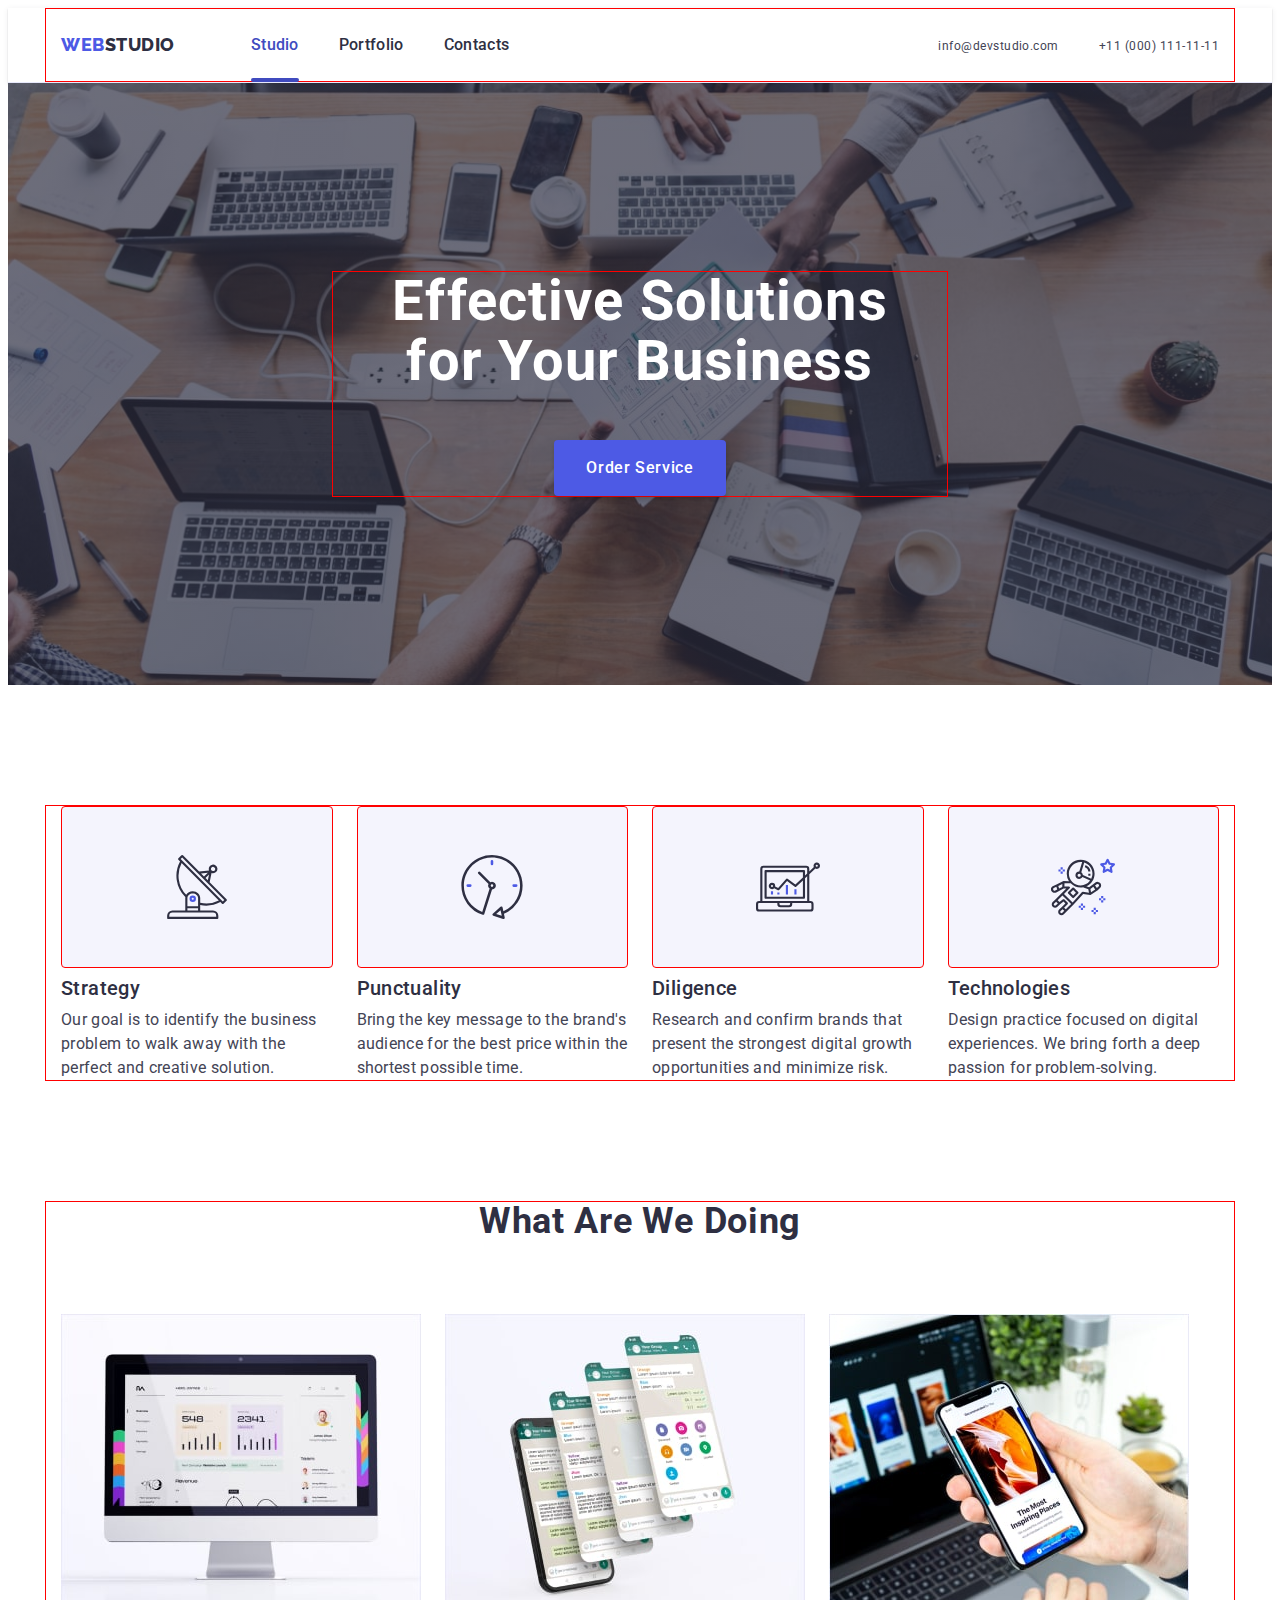
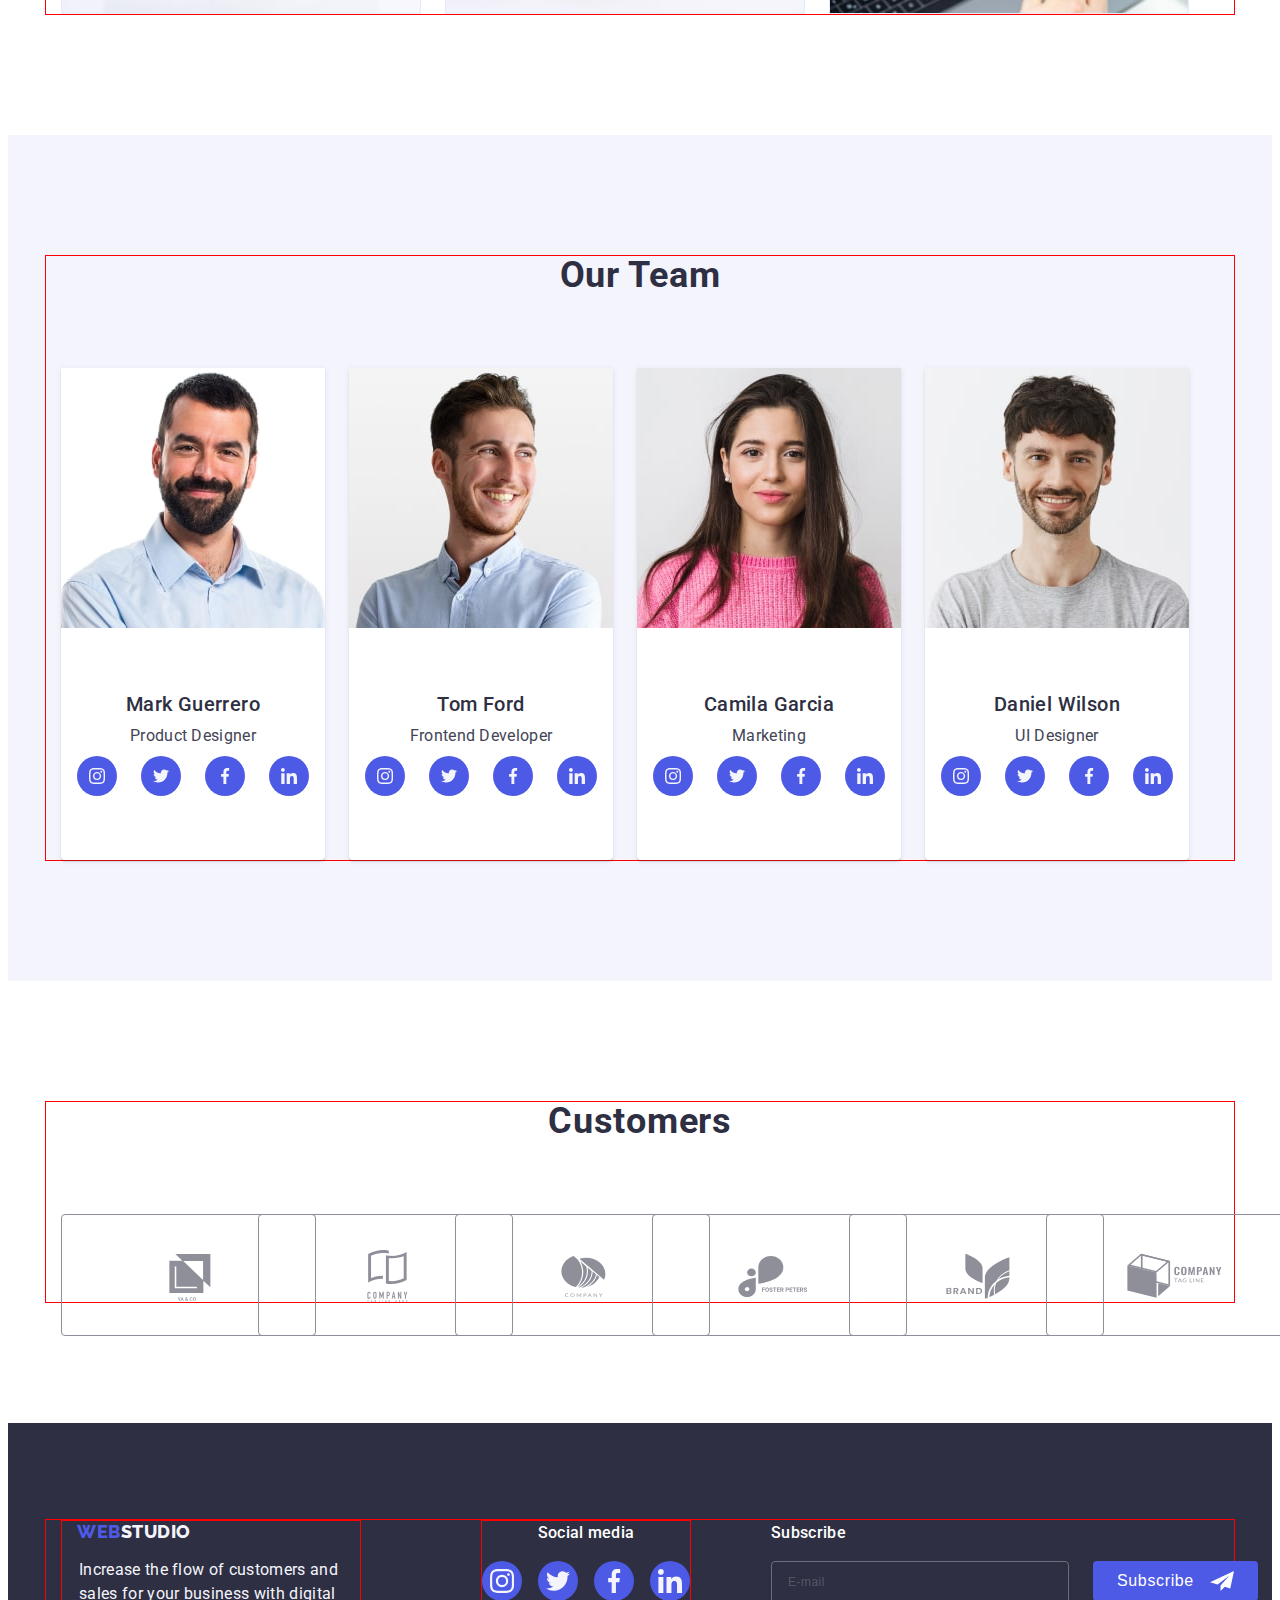
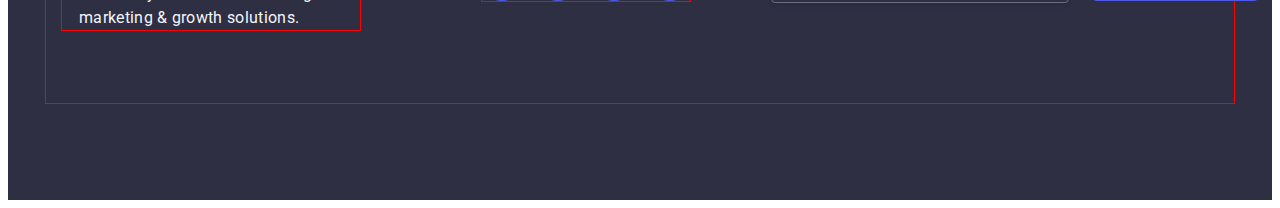
<file: index.html>
<!DOCTYPE html>
<html lang="en">
  <head>
    <meta charset="UTF-8" />
    <meta name="viewport" content="width=device-width, initial-scale=1.0" />
    <title>Web Studio</title>
    <link rel="preconnect" href="https://fonts.googleapis.com" />
    <link rel="preconnect" href="https://fonts.gstatic.com" crossorigin />
    <link
      href="https://fonts.googleapis.com/css2?family=Raleway:wght@800&family=Roboto:wght@400;500;700;900&display=swap"
      rel="stylesheet"
    />
    <link
      rel="stylesheet"
      href="https://cdnjs.cloudflare.com/ajax/libs/modern-normalize/2.0.0/modern-normalize.min.css"
      integrity="sha512-4xo8blKMVCiXpTaLzQSLSw3KFOVPWhm/TRtuPVc4WG6kUgjH6J03IBuG7JZPkcWMxJ5huwaBpOpnwYElP/m6wg=="
      crossorigin="anonymous"
      referrerpolicy="no-referrer"
    />
    <link rel="stylesheet" href="./css/styles.css" />
    <link rel="stylesheet" href="./css/media.css" />
  </head>
  <body>
    <header class="header">
      <div class="container header-container">
        <nav class="header-navigation">
          <a href="./index.html" class="header-logo link"
            >Web<span class="header-logo-accent">Studio</span></a
          >
          <ul class="header-list list">
            <li class="header-item">
              <a class="header-list-link link current" href="./index.html"
                >Studio</a
              >
            </li>
            <li class="header-item">
              <a class="header-list-link link" href="./portfolio.html"
                >Portfolio</a
              >
            </li>
            <li class="header-item">
              <a class="header-list-link link" href="">Contacts</a>
            </li>
          </ul>
        </nav>
        <button class="menu-open-btn" data-menu-open>
          <svg class="menu-open-icon" width="32" height="22">
            <use href="./images/icons.svg#icon-burger"></use>
          </svg>
        </button>
        <address class="adress">
          <ul class="header-address list">
            <li class="header-addresse-item">
              <a
                class="header-addresse-link link"
                href="mailto:info@devstudio.com"
                >info@devstudio.com</a
              >
            </li>
            <li class="header-addresse-item">
              <a class="header-addresse-link link" href="tel:+110001111111"
                >+11 (000) 111-11-11</a
              >
            </li>
          </ul>
        </address>
      </div>
      <div class="mobile-menu" data-menu>
        <div>
          <button class="menu-close-btn" data-menu-close>
            <svg class="modal-icon" width="8" height="8">
              <use href="./images/icons.svg#icon-crest"></use>
            </svg>
          </button>
          <ul class="mob-menu-list list">
            <li class="mob-menu-item">
              <a class="mob-list-link link accent" href="./index.html"
                >Studio</a
              >
            </li>
            <li class="mob-menu-item">
              <a class="mob-list-link link" href="./portfolio.html"
                >Portfolio</a
              >
            </li>
            <li class="mob-menu-item">
              <a class="mob-list-link link" href="">Contacts</a>
            </li>
          </ul>
        </div>
        <div>
          <div class="mob-adr">
            <address class="adress">
              <ul class="mob-address list">
                <li class="mob-addresse-item">
                  <a class="mob-tel-link link" href="tel:+110001111111"
                    >+11 (000) 111-11-11</a
                  >
                </li>
                <li class="mob-addresse-item">
                  <a
                    class="mob-email-link link"
                    href="mailto:info@devstudio.com"
                    >info@devstudio.com</a
                  >
                </li>
              </ul>
            </address>
          </div>

          <ul class="mob-icon-list list">
            <li class="mob-icon-socials">
              <a
                class="mob-socials-link link"
                href=""
                aria-label="instagram"
                target="_blank"
                rel="noopener noreferrer"
              >
                <svg class="mob-icon" width="16" height="16">
                  <use href="./images/icons.svg#icon-instagram"></use>
                </svg>
              </a>
            </li>
            <li class="mob-icon-socials">
              <a
                class="mob-socials-link link"
                href=""
                aria-label="twitter"
                target="_blank"
                rel="noopener noreferrer"
              >
                <svg class="mob-icon" width="16" height="16">
                  <use href="./images/icons.svg#icon-twitter"></use>
                </svg>
              </a>
            </li>
            <li class="mob-icon-socials">
              <a
                class="mob-socials-link link"
                href=""
                aria-label="facebook"
                target="_blank"
                rel="noopener noreferrer"
              >
                <svg class="mob-icon" width="16" height="16">
                  <use href="./images/icons.svg#icon-facebook"></use>
                </svg>
              </a>
            </li>
            <li class="mob-icon-socials">
              <a
                class="mob-socials-link link"
                href=""
                aria-label="linkedin"
                target="_blank"
                rel="noopener noreferrer"
              >
                <svg class="mob-icon" width="16" height="16">
                  <use href="./images/icons.svg#icon-linkedin"></use>
                </svg>
              </a>
            </li>
          </ul>
        </div>
      </div>
    </header>
    <main>
      <section class="hero section">
        <div class="container hero-container">
          <h1 class="hero-title">Effective Solutions for Your Business</h1>
          <button type="button" class="hero-btn" data-modal-open>
            Order Service
          </button>
        </div>
      </section>
      <section class="advantages section">
        <div class="container advantages-container">
          <h2 class="visually-hidden">Advantages</h2>
          <ul class="advantages-s-list list">
            <li class="advantages-item">
              <div class="advantages-icon-container container">
                <svg class="advantages-icon" width="64" height="64">
                  <use href="./images/icons.svg#icon-antenna"></use>
                </svg>
              </div>
              <h3 class="advantages-subtitle">Strategy</h3>
              <p class="advantages-item-text">
                Our goal is to identify the business problem to walk away with
                the perfect and creative solution.
              </p>
            </li>
            <li class="advantages-item">
              <div class="advantages-icon-container container">
                <svg class="advantages-icon" width="64" height="64">
                  <use href="./images/icons.svg#icon-clock"></use>
                </svg>
              </div>
              <h3 class="advantages-subtitle">Punctuality</h3>
              <p class="advantages-item-text">
                Bring the key message to the brand's audience for the best price
                within the shortest possible time.
              </p>
            </li>
            <li class="advantages-item">
              <div class="advantages-icon-container container">
                <svg class="advantages-icon" width="64" height="64">
                  <use href="./images/icons.svg#icon-diagram"></use>
                </svg>
              </div>
              <h3 class="advantages-subtitle">Diligence</h3>
              <p class="advantages-item-text">
                Research and confirm brands that present the strongest digital
                growth opportunities and minimize risk.
              </p>
            </li>
            <li class="advantages-item">
              <div class="advantages-icon-container container">
                <svg class="advantages-icon" width="64" height="64">
                  <use href="./images/icons.svg#icon-astronaut"></use>
                </svg>
              </div>
              <h3 class="advantages-subtitle">Technologies</h3>
              <p class="advantages-item-text">
                Design practice focused on digital experiences. We bring forth a
                deep passion for problem-solving.
              </p>
            </li>
          </ul>
        </div>
      </section>
      <section class="possibilities section">
        <div class="container possibilities-container">
          <h2 class="possibilities-title section-title">What are we doing</h2>
          <ul class="possibilities-list list">
            <li class="possibilities-item">
              <img
                src="./images/computer.jpg"
                alt="computer monitor"
                width="360"
                height="300"
                class="possibilities-img"
              />
            </li>
            <li class="possibilities-item">
              <img
                src="./images/pages.jpg"
                alt="phone pages"
                width="360"
                height="300"
                class="possibilities-img"
              />
            </li>
            <li class="possibilities-item">
              <img
                src="./images/phone.jpg"
                alt="mobile phone"
                width="360"
                height="300"
                class="possibilities-img"
              />
            </li>
          </ul>
        </div>
      </section>
      <section class="team section">
        <div class="container team-container">
          <h2 class="team-title section-title">Our Team</h2>
          <ul class="team-list list">
            <li class="team-item">
              <img
                srcset="
                  ./images/markguerrero.jpg    1x,
                  ./images/markguerrero-2x.jpg 2x
                "
                src="./images/markguerrero.jpg"
                alt="photo of Mark Guerrero"
                width="264"
                height="260"
                class="team-img"
              />
              <div class="team-container-cards">
                <h3 class="team-img-title">Mark Guerrero</h3>
                <p class="team-text">Product Designer</p>
                <ul class="team-icon-list list">
                  <li class="team-icon-socials">
                    <a
                      class="team-socials-link link"
                      href=""
                      aria-label="instagram"
                      target="_blank"
                      rel="noopener noreferrer"
                    >
                      <svg class="team-icon" width="16" height="16">
                        <use href="./images/icons.svg#icon-instagram"></use>
                      </svg>
                    </a>
                  </li>
                  <li class="team-icon-socials">
                    <a
                      class="team-socials-link link"
                      href=""
                      aria-label="twitter"
                      target="_blank"
                      rel="noopener noreferrer"
                    >
                      <svg class="team-icon" width="16" height="16">
                        <use href="./images/icons.svg#icon-twitter"></use>
                      </svg>
                    </a>
                  </li>
                  <li class="team-icon-socials">
                    <a
                      class="team-socials-link link"
                      href=""
                      aria-label="facebook"
                      target="_blank"
                      rel="noopener noreferrer"
                    >
                      <svg class="team-icon" width="16" height="16">
                        <use href="./images/icons.svg#icon-facebook"></use>
                      </svg>
                    </a>
                  </li>
                  <li class="team-icon-socials">
                    <a
                      class="team-socials-link link"
                      href=""
                      aria-label="linkedin"
                      target="_blank"
                      rel="noopener noreferrer"
                    >
                      <svg class="team-icon" width="16" height="16">
                        <use href="./images/icons.svg#icon-linkedin"></use>
                      </svg>
                    </a>
                  </li>
                </ul>
              </div>
            </li>
            <li class="team-item">
              <img
                srcset="./images/tomford.jpg 1x, ./images/tomford-2x.jpg 2x"
                src="./images/tomford.jpg"
                alt="photo of Tom Ford"
                width="264"
                height="260"
                class="team-img"
              />
              <div class="team-container-cards">
                <h3 class="team-img-title">Tom Ford</h3>
                <p class="team-text">Frontend Developer</p>
                <ul class="team-icon-list list">
                  <li class="team-icon-socials">
                    <a
                      class="team-socials-link link"
                      href=""
                      aria-label="instagram"
                      target="_blank"
                      rel="noopener noreferrer"
                    >
                      <svg class="team-icon" width="16" height="16">
                        <use href="./images/icons.svg#icon-instagram"></use>
                      </svg>
                    </a>
                  </li>
                  <li class="team-icon-socials">
                    <a
                      class="team-socials-link link"
                      href=""
                      aria-label="twitter"
                      target="_blank"
                      rel="noopener noreferrer"
                    >
                      <svg class="team-icon" width="16" height="16">
                        <use href="./images/icons.svg#icon-twitter"></use>
                      </svg>
                    </a>
                  </li>
                  <li class="team-icon-socials">
                    <a
                      class="team-socials-link link"
                      href=""
                      aria-label="facebook"
                      target="_blank"
                      rel="noopener noreferrer"
                    >
                      <svg class="team-icon" width="16" height="16">
                        <use href="./images/icons.svg#icon-facebook"></use>
                      </svg>
                    </a>
                  </li>
                  <li class="team-icon-socials">
                    <a
                      class="team-socials-link link"
                      href=""
                      aria-label="linkedin"
                      target="_blank"
                      rel="noopener noreferrer"
                    >
                      <svg class="team-icon" width="16" height="16">
                        <use href="./images/icons.svg#icon-linkedin"></use>
                      </svg>
                    </a>
                  </li>
                </ul>
              </div>
            </li>
            <li class="team-item">
              <img
                srcset="
                  ./images/camilagarcia.jpg    1x,
                  ./images/camilagarcia-2x.jpg 2x
                "
                src="./images/camilagarcia.jpg"
                alt="photo of Camila Garcia"
                width="264"
                height="260"
                class="team-img"
              />
              <div class="team-container-cards">
                <h3 class="team-img-title">Camila Garcia</h3>
                <p class="team-text">Marketing</p>
                <ul class="team-icon-list list">
                  <li class="team-icon-socials">
                    <a
                      class="team-socials-link link"
                      href=""
                      aria-label="instagram"
                      target="_blank"
                      rel="noopener noreferrer"
                    >
                      <svg class="team-icon" width="16" height="16">
                        <use href="./images/icons.svg#icon-instagram"></use>
                      </svg>
                    </a>
                  </li>
                  <li class="team-icon-socials">
                    <a
                      class="team-socials-link link"
                      href=""
                      aria-label="twitter"
                      target="_blank"
                      rel="noopener noreferrer"
                    >
                      <svg class="team-icon" width="16" height="16">
                        <use href="./images/icons.svg#icon-twitter"></use>
                      </svg>
                    </a>
                  </li>
                  <li class="team-icon-socials">
                    <a
                      class="team-socials-link link"
                      href=""
                      aria-label="facebook"
                      target="_blank"
                      rel="noopener noreferrer"
                    >
                      <svg class="team-icon" width="16" height="16">
                        <use href="./images/icons.svg#icon-facebook"></use>
                      </svg>
                    </a>
                  </li>
                  <li class="team-icon-socials">
                    <a
                      class="team-socials-link link"
                      href=""
                      aria-label="linkedin"
                      target="_blank"
                      rel="noopener noreferrer"
                    >
                      <svg class="team-icon" width="16" height="16">
                        <use href="./images/icons.svg#icon-linkedin"></use>
                      </svg>
                    </a>
                  </li>
                </ul>
              </div>
            </li>
            <li class="team-item">
              <img
                srcset="
                  ./images/danielwilson.jpg    1x,
                  ./images/danielwilson-2x.jpg 2x
                "
                src="./images/danielwilson.jpg"
                alt="photo of Daniel Wilson"
                width="264"
                height="260"
                class="team-img"
              />
              <div class="team-container-cards">
                <h3 class="team-img-title">Daniel Wilson</h3>
                <p class="team-text">UI Designer</p>
                <ul class="team-icon-list list">
                  <li class="team-icon-socials">
                    <a
                      class="team-socials-link link"
                      href=""
                      aria-label="instagram"
                      target="_blank"
                      rel="noopener noreferrer"
                    >
                      <svg class="team-icon" width="16" height="16">
                        <use href="./images/icons.svg#icon-instagram"></use>
                      </svg>
                    </a>
                  </li>
                  <li class="team-icon-socials">
                    <a
                      class="team-socials-link link"
                      href=""
                      aria-label="twitter"
                      target="_blank"
                      rel="noopener noreferrer"
                    >
                      <svg class="team-icon" width="16" height="16">
                        <use href="./images/icons.svg#icon-twitter"></use>
                      </svg>
                    </a>
                  </li>
                  <li class="team-icon-socials">
                    <a
                      class="team-socials-link link"
                      href=""
                      aria-label="facebook"
                      target="_blank"
                      rel="noopener noreferrer"
                    >
                      <svg class="team-icon" width="16" height="16">
                        <use href="./images/icons.svg#icon-facebook"></use>
                      </svg>
                    </a>
                  </li>
                  <li class="team-icon-socials">
                    <a
                      class="team-socials-link link"
                      href=""
                      aria-label="linkedin"
                      target="_blank"
                      rel="noopener noreferrer"
                    >
                      <svg class="team-icon" width="16" height="16">
                        <use href="./images/icons.svg#icon-linkedin"></use>
                      </svg>
                    </a>
                  </li>
                </ul>
              </div>
            </li>
          </ul>
        </div>
      </section>
      <section class="customers section">
        <div class="container customers-container">
          <h2 class="customers-title section-title">Customers</h2>
          <ul class="customers-list list">
            <li class="customers-item">
              <a
                class="customers-icon-link link"
                href=""
                aria-label="YA&CO"
                target="_blank"
                rel="noopener noreferrer"
              >
                <svg class="customers-icon" width="104" height="56">
                  <use href="./images/icons.svg#icon-yako"></use>
                </svg>
              </a>
            </li>
            <li class="customers-item">
              <a
                class="customers-icon-link link"
                href=""
                aria-label="YA&CO"
                target="_blank"
                rel="noopener noreferrer"
              >
                <svg class="customers-icon" width="104" height="56">
                  <use href="./images/icons.svg#icon-company"></use>
                </svg>
              </a>
            </li>
            <li class="customers-item">
              <a
                class="customers-icon-link link"
                href=""
                aria-label="YA&CO"
                target="_blank"
                rel="noopener noreferrer"
              >
                <svg class="customers-icon" width="104" height="56">
                  <use href="./images/icons.svg#icon-companysec"></use>
                </svg>
              </a>
            </li>
            <li class="customers-item">
              <a
                class="customers-icon-link link"
                href=""
                aria-label="YA&CO"
                target="_blank"
                rel="noopener noreferrer"
              >
                <svg class="customers-icon" width="104" height="56">
                  <use href="./images/icons.svg#icon-foster"></use>
                </svg>
              </a>
            </li>
            <li class="customers-item">
              <a
                class="customers-icon-link link"
                href=""
                aria-label="YA&CO"
                target="_blank"
                rel="noopener noreferrer"
              >
                <svg class="customers-icon" width="104" height="56">
                  <use href="./images/icons.svg#icon-brand"></use>
                </svg>
              </a>
            </li>
            <li class="customers-item">
              <a
                class="customers-icon-link link"
                href=""
                aria-label="YA&CO"
                target="_blank"
                rel="noopener noreferrer"
              >
                <svg class="customers-icon" width="104" height="56">
                  <use href="./images/icons.svg#icon-tagline"></use>
                </svg>
              </a>
            </li>
          </ul>
        </div>
      </section>
    </main>
    <footer class="footer">
      <div class="container footer-main-container">
        <div class="container footer-container">
          <a href="./index.html" class="footer-logo link"
            >Web<span class="footer-logo-accent">Studio</span></a
          >
          <p class="footer-text">
            Increase the flow of customers and sales for your business with
            digital marketing & growth solutions.
          </p>
        </div>
        <div class="container footer-icon-container">
          <p class="footer-title">Social media</p>
          <ul class="footer-list list">
            <li class="footer-list-item">
              <a
                class="footer-socials-link link"
                href=""
                aria-label="instagram"
                target="_blank"
                rel="noopener noreferrer"
              >
                <svg class="footer-icon" width="24" height="24">
                  <use href="./images/icons.svg#icon-instagram"></use>
                </svg>
              </a>
            </li>
            <li class="footer-list-item">
              <a
                class="footer-socials-link link"
                href=""
                aria-label="twitter"
                target="_blank"
                rel="noopener noreferrer"
              >
                <svg class="footer-icon" width="24" height="24">
                  <use href="./images/icons.svg#icon-twitter"></use>
                </svg>
              </a>
            </li>
            <li class="footer-list-item">
              <a
                class="footer-socials-link link"
                href=""
                aria-label="facebook"
                target="_blank"
                rel="noopener noreferrer"
              >
                <svg class="footer-icon" width="24" height="24">
                  <use href="./images/icons.svg#icon-facebook"></use>
                </svg>
              </a>
            </li>
            <li class="footer-list-item">
              <a
                class="footer-socials-link link"
                href=""
                aria-label="linkedin"
                target="_blank"
                rel="noopener noreferrer"
              >
                <svg class="footer-icon" width="24" height="24">
                  <use href="./images/icons.svg#icon-linkedin"></use>
                </svg>
              </a>
            </li>
          </ul>
        </div>
        <div class="footer-input">
          <p class="footer-input-p">Subscribe</p>
          <form class="footer-form">
            <label aria-label="email" class="footer-email-label">
              <input
                type="email"
                class="footer-input-form"
                name="footer-email"
                placeholder="E-mail"
              />
            </label>
            <button type="submit" class="footer-btn">
              Subscribe<svg class="footer-btn-icon" width="24" height="24">
                <use href="./images/icons.svg#icon-avion"></use>
              </svg>
            </button>
          </form>
        </div>
      </div>
    </footer>
    <div class="backdrop is-hidden" data-modal>
      <div class="modal">
        <button type="button" class="modal-close-btn" data-modal-close>
          <svg class="modal-icon" width="8" height="8">
            <use href="./images/icons.svg#icon-crest"></use>
          </svg>
        </button>
        <p class="modal-title">Leave your contacts and we will call you back</p>
        <form>
          <div class="modal-field-first">
            <label for="user-name" class="input-label">Name</label>
            <div class="input-wrap">
              <input
                type="text"
                name="user-name"
                class="modal-input"
                id="user-name"
                required
              />
              <svg class="modal-input-icon" width="18" height="24">
                <use href="./images/icons.svg#icon-person"></use>
              </svg>
            </div>
          </div>
          <div class="modal-field-first">
            <label for="user-tel" class="input-label">Phone</label>
            <div class="input-wrap">
              <input
                type="tel"
                name="user-tel"
                class="modal-input"
                id="user-tel"
                required
              />
              <svg class="modal-input-icon" width="18" height="24">
                <use href="./images/icons.svg#icon-phone"></use>
              </svg>
            </div>
          </div>
          <div class="modal-field-first">
            <label for="user-email" class="input-label">Email</label>
            <div class="input-wrap">
              <input
                type="email"
                name="user-email"
                class="modal-input"
                id="user-email"
                required
              />
              <svg class="modal-input-icon" width="18" height="24">
                <use href="./images/icons.svg#icon-email"></use>
              </svg>
            </div>
          </div>
          <div class="modal-field-second">
            <label for="user-comment" class="input-label">Comment</label>
            <textarea
              name="user-comment"
              class="modal-textarea"
              placeholder="Text input"
              id="user-comment"
            ></textarea>
          </div>
          <div class="modal-field-third">
            <input
              type="checkbox"
              name="user-privacy"
              id="user-privacy"
              value="true"
              class="modal-check visually-hidden"
            />
            <label for="user-privacy" class="check-text"
              ><span class="modal-check-span"
                ><svg class="check-icon" width="10" height="8">
                  <use href="./images/icons.svg#icon-vector"></use></svg></span
              >I accept the terms and conditions of the
              <a href="" class="policy-link"> Privacy Policy</a></label
            >
          </div>
          <button type="submit" class="modal-btn">Send</button>
        </form>
      </div>
    </div>
    <script src="./js/modal.js"></script>
    <script src="./js/mobile-menu.js"></script>
  </body>
</html>
</file>
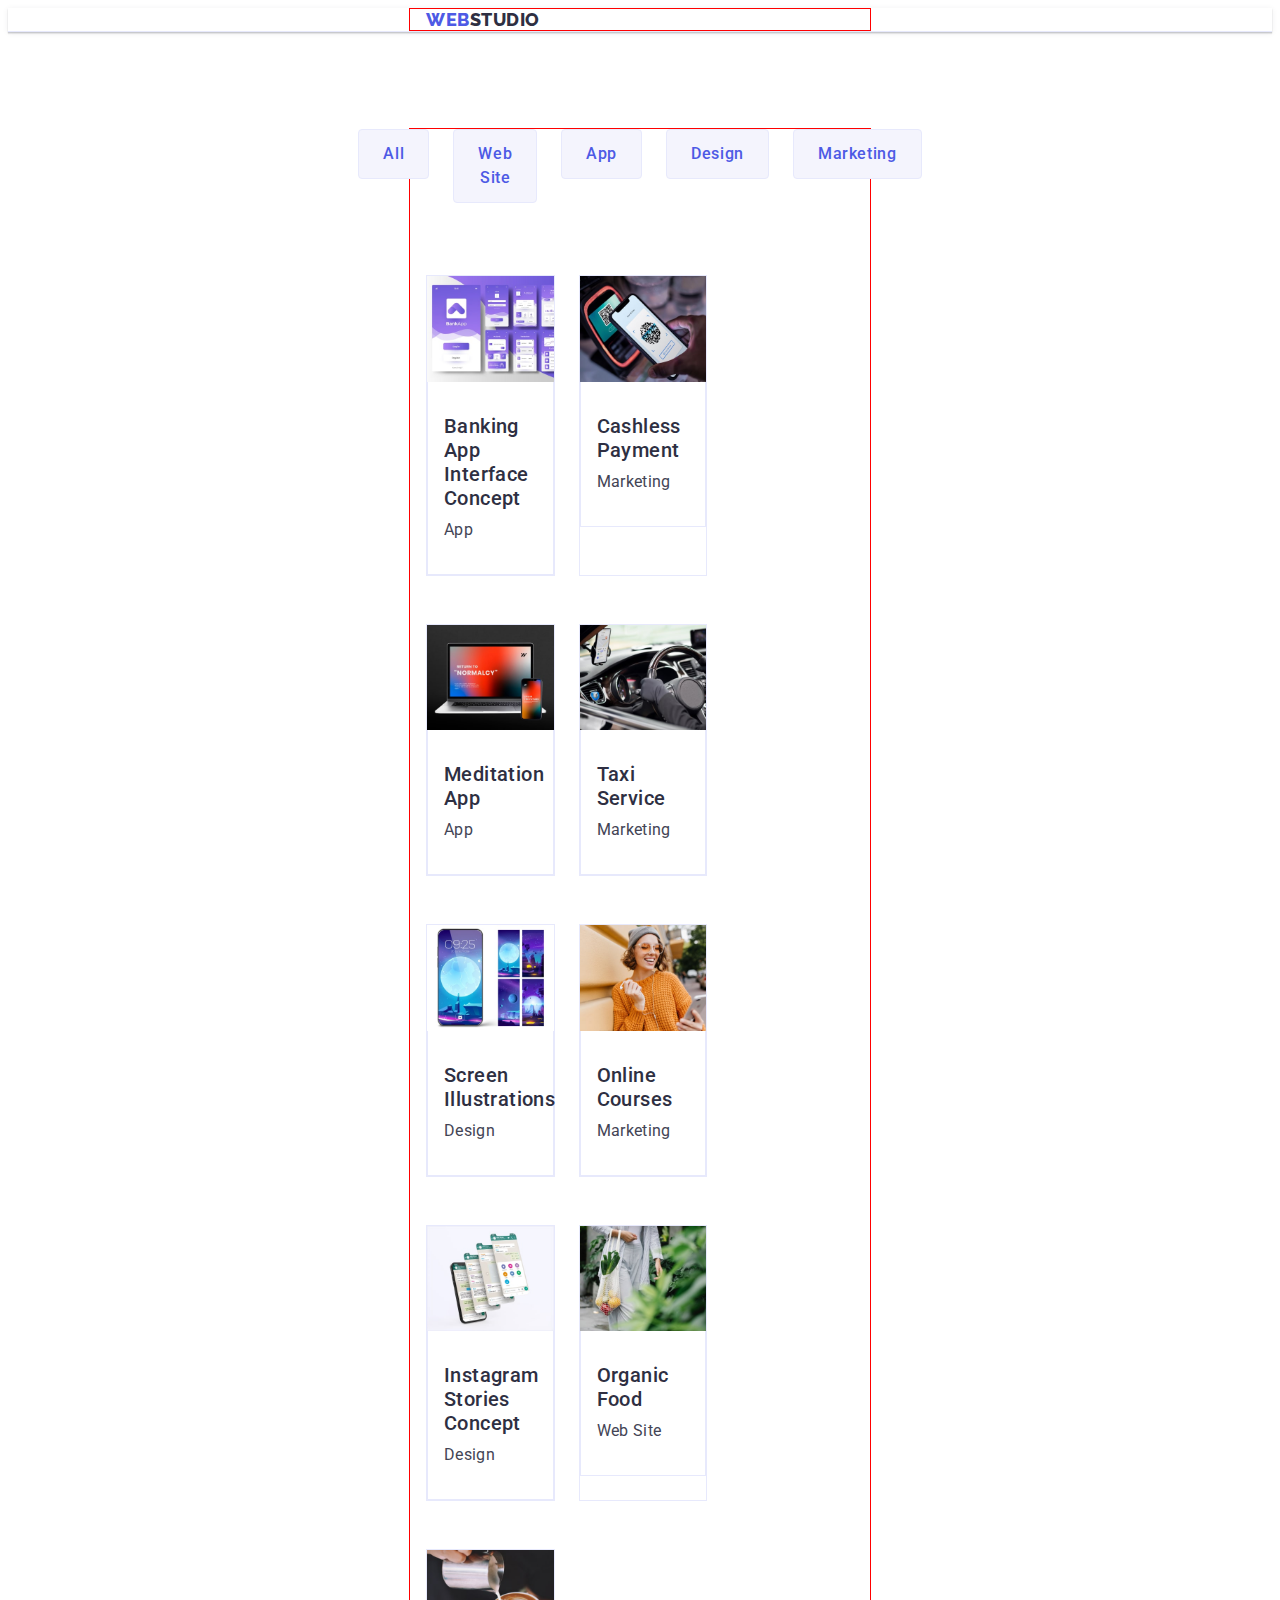
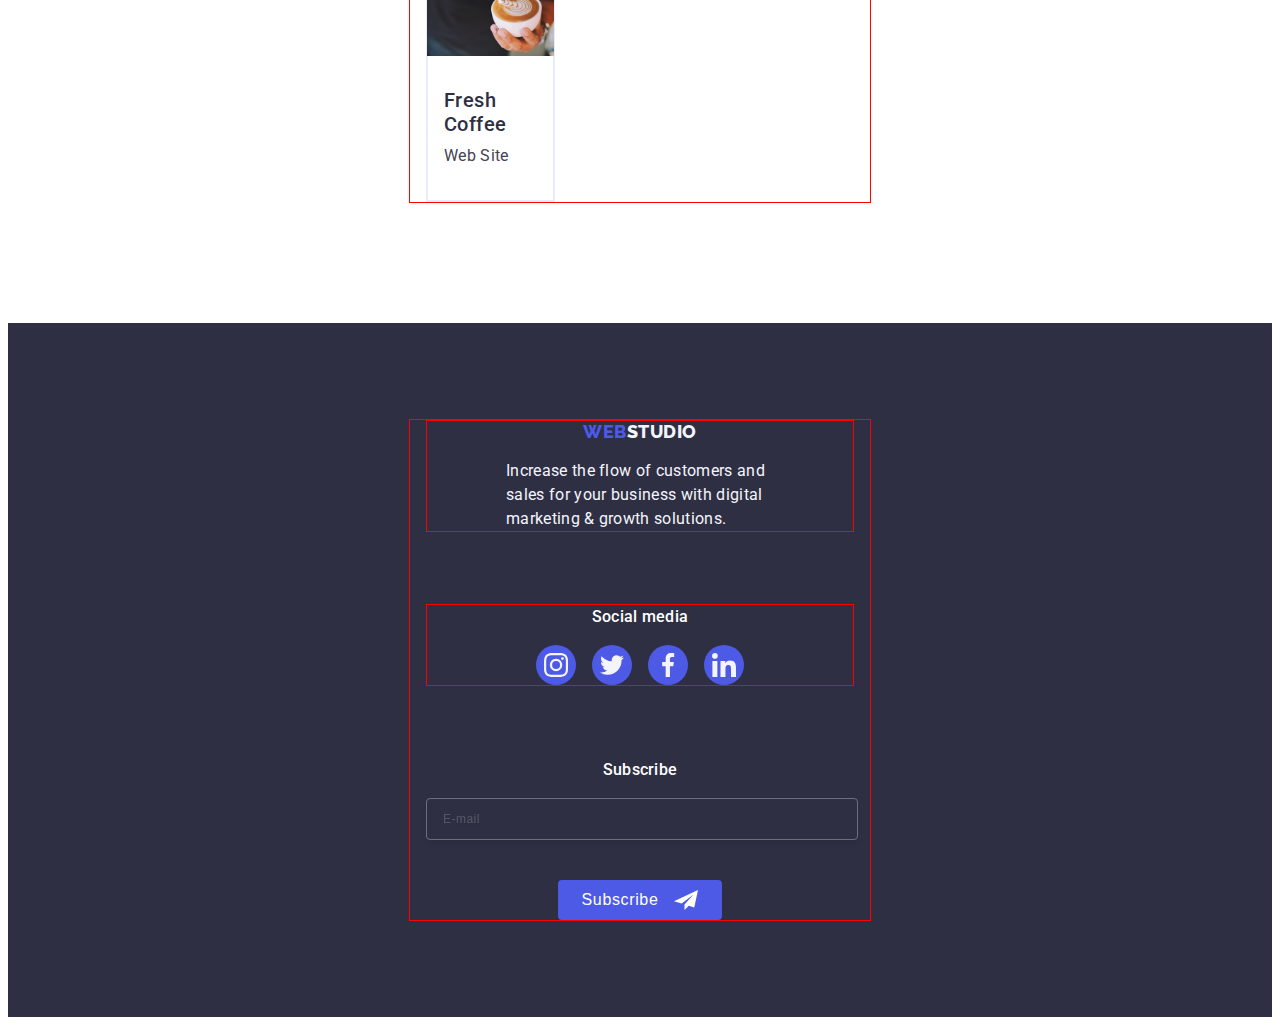
<file: portfolio.html>
<!DOCTYPE html>
<html lang="en">
  <head>
    <meta charset="UTF-8" />
    <meta name="viewport" content="width=device-width, initial-scale=1.0" />
    <title>Web Studio</title>
    <link rel="preconnect" href="https://fonts.googleapis.com" />
    <link rel="preconnect" href="https://fonts.gstatic.com" crossorigin />
    <link
      href="https://fonts.googleapis.com/css2?family=Raleway:wght@800&family=Roboto:wght@400;500;700;900&display=swap"
      rel="stylesheet"
    />
    <link
      rel="stylesheet"
      href="https://cdnjs.cloudflare.com/ajax/libs/modern-normalize/2.0.0/modern-normalize.min.css"
      integrity="sha512-4xo8blKMVCiXpTaLzQSLSw3KFOVPWhm/TRtuPVc4WG6kUgjH6J03IBuG7JZPkcWMxJ5huwaBpOpnwYElP/m6wg=="
      crossorigin="anonymous"
      referrerpolicy="no-referrer"
    />
    <link rel="stylesheet" href="./css/styles.css" />
  </head>
  <body>
    <header class="header">
      <div class="container header-container">
        <nav class="header-navigation">
          <a href="./index.html" class="header-logo link"
            >Web<span class="header-logo-accent">Studio</span></a
          >
          <ul class="header-list list">
            <li class="header-item">
              <a class="header-list-link link" href="./index.html">Studio</a>
            </li>
            <li class="header-item">
              <a class="header-list-link link current" href="./portfolio.html"
                >Portfolio</a
              >
            </li>
            <li class="header-item">
              <a class="header-list-link link" href="">Contacts</a>
            </li>
          </ul>
        </nav>
        <address class="adress">
          <ul class="header-address list">
            <li class="header-addresse-item">
              <a
                class="header-addresse-link link"
                href="mailto:info@devstudio.com"
                >info@devstudio.com</a
              >
            </li>
            <li class="header-addresse-item">
              <a class="header-addresse-link link" href="tel:+110001111111"
                >+11 (000) 111-11-11</a
              >
            </li>
          </ul>
        </address>
      </div>
    </header>
    <main>
      <section class="portfolio">
        <div class="portfolio-container container">
          <h1 class="visually-hidden">Portfolio</h1>
          <ul class="navigation-list list">
            <li class="navigation-list-item">
              <button type="button" class="navigation-text">All</button>
            </li>
            <li class="navigation-list-item">
              <button type="button" class="navigation-text">Web Site</button>
            </li>
            <li class="navigation-list-item">
              <button type="button" class="navigation-text">App</button>
            </li>
            <li class="navigation-list-item">
              <button type="button" class="navigation-text">Design</button>
            </li>
            <li class="navigation-list-item">
              <button type="button" class="navigation-text">Marketing</button>
            </li>
          </ul>

          <ul class="adv-list list">
            <li class="adv-list-item">
              <a href="" class="adv-link link">
                <div class="adv-link-container">
                  <img
                    src="./images/apps.jpg"
                    alt="Applications"
                    width="360"
                    height="300"
                    class="adv-img"
                  />
                  <p class="adv-cover-text">
                    14 Stylish and User-Friendly App Design Concepts · Task
                    Manager App · Calorie Tracker App · Exotic Fruit Ecommerce
                    App · Cloud Storage App
                  </p>
                </div>
                <div class="adv-img-text container">
                  <h2 class="adv-list-title">Banking App Interface Concept</h2>
                  <p class="adv-list-text">App</p>
                </div>
              </a>
            </li>
            <li class="adv-list-item">
              <a href="" class="adv-link link">
                <div class="adv-link-container">
                  <img
                    src="./images/mobile.jpg"
                    alt="Cashless Payment"
                    width="360"
                    height="300"
                    class="adv-img"
                  />
                  <p class="adv-cover-text">
                    14 Stylish and User-Friendly App Design Concepts · Task
                    Manager App · Calorie Tracker App · Exotic Fruit Ecommerce
                    App · Cloud Storage App
                  </p>
                </div>
                <div class="adv-img-text container">
                  <h2 class="adv-list-title">Cashless Payment</h2>
                  <p class="adv-list-text">Marketing</p>
                </div>
              </a>
            </li>
            <li class="adv-list-item">
              <a href="" class="adv-link link">
                <div class="adv-link-container">
                  <img
                    src="./images/comp.jpg"
                    alt="Meditation App"
                    width="360"
                    height="300"
                    class="adv-img"
                  />
                  <p class="adv-cover-text">
                    14 Stylish and User-Friendly App Design Concepts · Task
                    Manager App · Calorie Tracker App · Exotic Fruit Ecommerce
                    App · Cloud Storage App
                  </p>
                </div>
                <div class="adv-img-text container">
                  <h2 class="adv-list-title">Meditation App</h2>
                  <p class="adv-list-text">App</p>
                </div>
              </a>
            </li>

            <li class="adv-list-item">
              <a href="" class="adv-link link">
                <div class="adv-link-container">
                  <img
                    src="./images/car.jpg"
                    alt="Car"
                    width="360"
                    height="300"
                    class="adv-img"
                  />
                  <p class="adv-cover-text">
                    14 Stylish and User-Friendly App Design Concepts · Task
                    Manager App · Calorie Tracker App · Exotic Fruit Ecommerce
                    App · Cloud Storage App
                  </p>
                </div>
                <div class="adv-img-text container">
                  <h2 class="adv-list-title">Taxi Service</h2>
                  <p class="adv-list-text">Marketing</p>
                </div>
              </a>
            </li>
            <li class="adv-list-item">
              <a href="" class="adv-link link">
                <div class="adv-link-container">
                  <img
                    src="./images/luna.jpg"
                    alt="Screens"
                    width="360"
                    height="300"
                    class="adv-img"
                  />
                  <p class="adv-cover-text">
                    14 Stylish and User-Friendly App Design Concepts · Task
                    Manager App · Calorie Tracker App · Exotic Fruit Ecommerce
                    App · Cloud Storage App
                  </p>
                </div>
                <div class="adv-img-text container">
                  <h2 class="adv-list-title">Screen Illustrations</h2>
                  <p class="adv-list-text">Design</p>
                </div>
              </a>
            </li>
            <li class="adv-list-item">
              <a href="" class="adv-link link">
                <div class="adv-link-container">
                  <img
                    src="./images/women.jpg"
                    alt="Women"
                    width="360"
                    height="300"
                    class="adv-img"
                  />
                  <p class="adv-cover-text">
                    14 Stylish and User-Friendly App Design Concepts · Task
                    Manager App · Calorie Tracker App · Exotic Fruit Ecommerce
                    App · Cloud Storage App
                  </p>
                </div>
                <div class="adv-img-text container">
                  <h2 class="adv-list-title">Online Courses</h2>
                  <p class="adv-list-text">Marketing</p>
                </div>
              </a>
            </li>

            <li class="adv-list-item">
              <a href="" class="adv-link link">
                <div class="adv-link-container">
                  <img
                    src="./images/pages.jpg"
                    alt="Stories"
                    width="360"
                    height="300"
                    class="adv-img"
                  />
                  <p class="adv-cover-text">
                    14 Stylish and User-Friendly App Design Concepts · Task
                    Manager App · Calorie Tracker App · Exotic Fruit Ecommerce
                    App · Cloud Storage App
                  </p>
                </div>
                <div class="adv-img-text container">
                  <h2 class="adv-list-title">Instagram Stories Concept</h2>
                  <p class="adv-list-text">Design</p>
                </div>
              </a>
            </li>
            <li class="adv-list-item">
              <a href="" class="adv-link link">
                <div class="adv-link-container">
                  <img
                    src="./images/bag.jpg"
                    alt="Bag"
                    width="360"
                    height="300"
                    class="adv-img"
                  />
                  <p class="adv-cover-text">
                    14 Stylish and User-Friendly App Design Concepts · Task
                    Manager App · Calorie Tracker App · Exotic Fruit Ecommerce
                    App · Cloud Storage App
                  </p>
                </div>
                <div class="adv-img-text container">
                  <h2 class="adv-list-title">Organic Food</h2>
                  <p class="adv-list-text">Web Site</p>
                </div>
              </a>
            </li>
            <li class="adv-list-item">
              <a href="" class="adv-link link">
                <div class="adv-link-container">
                  <img
                    src="./images/coffee.jpg"
                    alt="Coffee"
                    width="360"
                    height="300"
                    class="adv-img"
                  />
                  <p class="adv-cover-text">
                    14 Stylish and User-Friendly App Design Concepts · Task
                    Manager App · Calorie Tracker App · Exotic Fruit Ecommerce
                    App · Cloud Storage App
                  </p>
                </div>
                <div class="adv-img-text container">
                  <h2 class="adv-list-title">Fresh Coffee</h2>
                  <p class="adv-list-text">Web Site</p>
                </div>
              </a>
            </li>
          </ul>
        </div>
      </section>
    </main>
    <footer class="footer">
      <div class="container footer-main-container">
        <div class="container footer-container">
          <a href="./index.html" class="footer-logo link"
            >Web<span class="footer-logo-accent">Studio</span></a
          >
          <p class="footer-text">
            Increase the flow of customers and sales for your business with
            digital marketing & growth solutions.
          </p>
        </div>
        <div class="container footer-icon-container">
          <p class="footer-title">Social media</p>
          <ul class="footer-list list">
            <li class="footer-list-item">
              <a
                class="footer-socials-link link"
                href=""
                aria-label="instagram"
                target="_blank"
                rel="noopener noreferrer"
              >
                <svg class="footer-icon" width="24" height="24">
                  <use href="./images/icons.svg#icon-instagram"></use>
                </svg>
              </a>
            </li>
            <li class="footer-list-item">
              <a
                class="footer-socials-link link"
                href=""
                aria-label="twitter"
                target="_blank"
                rel="noopener noreferrer"
              >
                <svg class="footer-icon" width="24" height="24">
                  <use href="./images/icons.svg#icon-twitter"></use>
                </svg>
              </a>
            </li>
            <li class="footer-list-item">
              <a
                class="footer-socials-link link"
                href=""
                aria-label="facebook"
                target="_blank"
                rel="noopener noreferrer"
              >
                <svg class="footer-icon" width="24" height="24">
                  <use href="./images/icons.svg#icon-facebook"></use>
                </svg>
              </a>
            </li>
            <li class="footer-list-item">
              <a
                class="footer-socials-link link"
                href=""
                aria-label="linkedin"
                target="_blank"
                rel="noopener noreferrer"
              >
                <svg class="footer-icon" width="24" height="24">
                  <use href="./images/icons.svg#icon-linkedin"></use>
                </svg>
              </a>
            </li>
          </ul>
        </div>
        <div class="footer-input">
          <p class="footer-input-p">Subscribe</p>
          <form class="footer-form">
            <label aria-label="email" class="footer-email-label">
              <input
                type="email"
                class="footer-input-form"
                name="footer-email"
                placeholder="E-mail"
              />
            </label>
            <button type="submit" class="footer-btn">
              Subscribe<svg class="footer-btn-icon" width="24" height="24">
                <use href="./images/icons.svg#icon-avion"></use>
              </svg>
            </button>
          </form>
        </div>
      </div>
    </footer>
    <div class="backdrop is-hidden" data-modal>
      <div class="modal">
        <button type="button" class="modal-close-btn" data-modal-close>
          <svg class="modal-icon" width="8" height="8">
            <use href="./images/icons.svg#icon-crest"></use>
          </svg>
        </button>
        <p class="modal-title">Leave your contacts and we will call you back</p>
        <form>
          <div class="modal-field">
            <label for="user-name" class="input-label">Name</label>
            <div class="input-wrap">
              <input
                type="text"
                name="user-name"
                class="modal-input"
                id="user-name"
                required
              />
              <svg class="modal-input-icon" width="18" height="24">
                <use href="./images/icons.svg#icon-person"></use>
              </svg>
            </div>
          </div>
          <div class="modal-field">
            <label for="user-tel" class="input-label">Phone</label>
            <div class="input-wrap">
              <input
                type="tel"
                name="user-tel"
                class="modal-input"
                id="user-tel"
                required
              />
              <svg class="modal-input-icon" width="18" height="24">
                <use href="./images/icons.svg#icon-phone"></use>
              </svg>
            </div>
          </div>
          <div class="modal-field">
            <label for="user-email" class="input-label">Email</label>
            <div class="input-wrap">
              <input
                type="email"
                name="user-email"
                class="modal-input"
                id="user-email"
                required
              />
              <svg class="modal-input-icon" width="18" height="24">
                <use href="./images/icons.svg#icon-email"></use>
              </svg>
            </div>
          </div>
          <div class="modal-field">
            <label for="user-comment" class="input-label">Comment</label>
            <textarea
              name="user-comment"
              class="modal-textarea"
              placeholder="Text input"
              id="user-comment"
            ></textarea>
          </div>
          <div class="modal-field">
            <input
              type="checkbox"
              name="user-privacy"
              id="user-privacy"
              value="true"
              class="modal-check visually-hidden"
            />
            <label for="user-privacy" class="check-text"
              ><span class="modal-check-span"
                ><svg class="check-icon" width="10" height="8">
                  <use href="./images/icons.svg#icon-vector"></use></svg></span
              >I accept the terms and conditions of the
              <a href="" class="policy-link"> Privacy Policy</a></label
            >
          </div>
          <button type="submit" class="modal-btn">Send</button>
        </form>
      </div>
    </div>
    <script src="./js/modal.js"></script>
  </body>
</html>
</file>
<file: css/styles.css>
:root {
    --navyblue: #2E2F42;
    --iris: #4D5AE5;
    --white: #FFFFFF;
    --slate: #434455;
    --cloud: #F4F4FD;
    --ocean: #404BBF;
    --cornflower: #E7E9FC;
    --lightslate: #8E8F99;
    --dairy: #FCFCFC;
    --navyblue: #2E2F42;
}

p,h1,h2,h3,h4,h5,h6 {
    margin-top: 0;
    margin-bottom: 0;
}

img {
    display: block;
    max-width: 100%;
    height: auto;
}

ul,ol {
    margin-bottom: 0;
    margin-top: 0;
    padding-left: 0;
}

body {
    font-family: "Roboto", sans-serif;
    color: var(--slate);
    background-color: #FFFFFF;
}

.container {
    max-width: 428px;
    margin: 0 auto;
    padding: 0 16px;
    border: 1px solid red;
}

.visually-hidden {
    position: absolute;
    width: 1px;
    height: 1px;
    margin: -1px;
    border: 0;
    padding: 0;
    white-space: nowrap;
    clip-path: inset(100%);
    clip: rect(0 0 0 0);
    overflow: hidden;
}

.link {
    text-decoration: none;
}

.list {
    list-style-type: none;
}
 
.section-title {
    color: var(--navyblue);
    text-align: center;
    font-size: 36px;
    font-weight: 700;
    line-height: 1.11;
    letter-spacing: 0.02em;
    text-transform: capitalize;
}

/*----------------HEADER---------------*/

.header {
    border-bottom: 1px solid #e7e9fc;
    box-shadow: 0px 2px 1px rgba(46, 47, 66, 0.08),
        0px 1px 1px rgba(46, 47, 66, 0.16),
        0px 1px 6px rgba(46, 47, 66, 0.08);
}

.header-logo {
    color: var(--iris);
    font-size: 18px;
    font-family: Raleway, sans-serif;
    font-weight: 800;
    line-height: 1.17;
    letter-spacing: 0.03em;
    text-transform: uppercase;
    align-items: center;
    margin-right: 76px;
}

.header-logo-accent {
    color: var(--navyblue);
}

.header-container {
    display: flex;
    align-items: center;
    justify-content: space-between;
    /* gap: 300px; */
}

.header-list {
    /* display: flex; */
    gap: 40px;
    margin-left: auto;
    display: none;
}

.header-navigation {
    display: flex;
    flex-grow: 1;
    justify-content: space-between;
    align-items: center;
}

.menu-open-btn {
    color: var(--navyblue);
    background-color: transparent;
    border: none;
    padding: 0;
    line-height: 0;
    width: 28px;
    height: 22px;
}

.header-address {
    /* display: flex; */
    gap: 40px;
    display: none;
}

.header-list-link {
    color: var(--navyblue);
    display: block;
    font-style: normal;
    font-weight: 500;
    font-size: 16px;
    line-height: 1.5;
    letter-spacing: 0.02em;
    padding: 24px 0;
    transition: color 250ms cubic-bezier(0.4, 0, 0.2, 1);
}

.header-list-link:hover,
.header-list-link:focus {
    color: #404bbf;
}
 
.current {
    position: relative;
    color: #404bbf;
}

.current::after {
    content: '';
    position: absolute;
    width: 100%;
    height: 4px;
    border-radius: 2px;
    background: var(--ocean, #404BBF);
    bottom: -1px;
    left: 0;
}

.adress {
    font-style: normal;
}

.header-addresse-item {
    line-height: 1.5;
    letter-spacing: 0.02em;
}

.header-addresse-link {
    color: var(--slate);
    font-weight: 400;
    transition: color 250ms cubic-bezier(0.4, 0, 0.2, 1);
}

.header-addresse-link:hover,
.header-addresse-link:focus {
    color: #404bbf;
}

.mobile-menu {
    position: fixed;
    top: 0;
    left: 0;
    width: 100vw;
    height: 100vh;
    background-color: var(--white);
    box-shadow: 0px 1px 6px 0px rgba(46, 47, 66, 0.08), 0px 1px 1px 0px rgba(46, 47, 66, 0.16), 0px 2px 1px 0px rgba(46, 47, 66, 0.08);
    opacity: 0;
    visibility: hidden;
    pointer-events: none;
    z-index: 2;
    padding: 24px 24px 40px 40px;
    display: flex;
    flex-direction: column;
    justify-content: space-between;
}

.mobile-menu.is-open {
    opacity: 1;
    visibility: visible;
    pointer-events: auto;
}

/* .menu-container {
    position: relative;
} */

.menu-close-btn {
    /* position: absolute; */
    display: block;
    margin-left: auto;
    /* top: 24px;
    right: 24px; */
    background-color: transparent;
    padding: 0;line-height: 0;
    border-radius: 50%;
    border: 1px solid #e7e9fc;
    width: 24px;
    height: 24px;
    stroke: var(--navyblue);
    margin-bottom: 32px;
}

.modal-icon {}

.mob-menu-list {
    margin-bottom: 50px;
}

.mob-menu-item:not(:last-child) {
    margin-bottom: 40px;
}

.mob-list-link {
    color: var(--navyblue);
    font-size: 36px;
    font-weight: 700;
    line-height: 1.11;
    letter-spacing: 0.02em;
    text-transform: capitalize;
}

.accent {
    color: var(--ocean);
}

.mob-list-link:hover, .mob-list-link:focus {
    color: var(--ocean);
}

.link {}

.current {}

.adress {}

.mob-address {
    display: flex;
    gap: 40px;
    flex-direction: column;
}

.mob-addresse-item {}

.mob-adr {
    flex-grow: 1;
}

.mob-tel-link {
    color: var(--iris);
    font-size: 36px;
    font-weight: 700;
    line-height: 1.11;
    letter-spacing: 0.02em;
    text-transform: capitalize;
    margin-bottom: 40px;
}

.mob-email-link {
    color: var(--slate);
    font-size: 20px;
    font-style: normal;
    font-weight: 500;
    line-height: 1.2;
    letter-spacing: 0.02em;
    margin-top: 40px;
}

.mob-icon-list {
    display: flex;
    justify-content: space-between;
    margin-top: 48px;
}

.mob-icon-socials {
    width: 40px;
    height: 40px;
}

.mob-socials-link {
    width: 100%;
    height: 100%;
    background-color: var(--iris);
    border-radius: 50%;
    display: flex;
    align-items: center;
    justify-content: center;
    transition: background-color 250ms cubic-bezier(0.4, 0, 0.2, 1);
}

.mob-socials-link:hover,
.mob-socials-link:focus {
    background-color: #404bbf;
}

.mob-icon {
    fill: #F4F4FD;
    width: 22px;
    height: 22px;
}

/*---------------HERO--------------*/

.hero {
    background-color: var(--navyblue);
    /* padding: 188px 0; */
    padding: 112px 0;
    max-width: 1440px;
    background-repeat: no-repeat;
    background-position: center;
    background-size: cover;
    background-image: linear-gradient(rgba(46, 47, 66, 0.7), rgba(46, 47, 66, 0.7)), url(../images/hero-bg-mob.jpg);
    margin: 0 auto;
    }

    @media (min-device-pixel-ratio: 2),
    (min-resolution: 192dpi),
    (min-resolution: 2dppx) {
        .hero {
        background-image: linear-gradient(rgba(46, 47, 66, 0.7), 
        rgba(46, 47, 66, 0.7)), 
        url(../images/hero-bg-mob-2x.jpg);
    }
    }

    .hero-container {
        padding: 0;
        max-width: 320px;
    }

.hero-title {
    color: var(--white);
    text-align: center;
    /* font-size: 56px; */
    font-size: 36px;
    font-weight: 700;
    /* line-height: 1.07; */
    line-height: 1.11;
    letter-spacing: 0.02em;
    max-width: 320px;
    /* max-width: 496px; */
    /* width: 496px; */
    flex-direction: column;
    margin: 0 auto;
    /* margin-bottom: 48px; */
    margin-bottom: 72px;
    }
   

.hero-btn {
    color: var(--white);
    font-size: 16px;
    font-family: "Roboto", sans-serif;
    font-weight: 500;
    line-height: 1.5;
    letter-spacing: 0.04em;
    background-color: var(--iris);
    box-shadow: 0px 4px 4px 0px rgba(0, 0, 0, 0.15);
    cursor: pointer;
    padding: 16px 32px;
    gap: 10px;
    display: block;
    margin: 0 auto;
    min-width: 169px;
    height: 56px;
    border: none;
    border-radius: 4px;
    transition: background-color 250ms cubic-bezier(0.4, 0, 0.2, 1);
}

.hero-btn:hover,
.hero-btn:focus {
    background-color: #404BBF;
}

/*---------------ADVANTAGES--------------*/

.advantages {
    /* padding: 120px 0; */
    padding: 96px 0;
}

.advantages-s-list {
    display: flex;
    flex-wrap: wrap;
    gap: 78px;
    /* gap: 24px; */
}

.advantages-item {
    width: 100%;
    /* width: calc((100% - 72px) / 4); */
    position: relative;
}

.advantages-icon-container {
    /* display: flex; */
    display: none;
    justify-content: center;
    height: 112px;
    border-radius: 4px;
    background: var(--cloud, #F4F4FD);
    align-items: center;
    padding: 24px 100px;
    margin-bottom: 8px;
}

.advantages-icon {
    align-items: center;
}

.advantages-subtitle {
    color: var(--navyblue);
    /* font-size: 20px;
    font-weight: 500;
    line-height: 1.2; */
    font-size: 36px;
    font-weight: 700;
    line-height: 1.11;
    letter-spacing: 0.02em;
    margin-bottom: 8px;
    text-align: center;
}

.advantages-item-text {
    color: var(--slate);
    line-height: 1.5;
    letter-spacing: 0.02em;
    /* font-weight: 400; */
    font-weight: 500;
    font-size: 16px;
}

/*---------------POSSIBILITIES--------------*/

.possibilities {
    display: none;
    padding-bottom: 120px;
}

.possibilities-title {
    min-width: 323px;
    margin-bottom: 72px;
    margin-left: auto;
    margin-right: auto;
}

.possibilities-list {
    display: flex;
    gap: 24px;
}

/*---------------TEAM--------------*/

.team {
    background: var(--cloud);
    /* padding: 120px 0; */
    padding: 96px 0;
}

.team-container-cards {
    /* padding: 32px 0; */
   
}

.team-title {
    min-width: 162px;
    margin-left: auto;
    margin-right: auto;
    margin-bottom: 72px; 
}

.team-list {
    /* gap: 24px; */
    gap: 72px;
    display: flex;
    flex-wrap: wrap;
    flex-direction: column;
    align-items: center;
    /* display: flex; */
}

.team-item {
    box-shadow: 0px 1px 6px rgba(46, 47, 66, 0.08),
        0px 1px 1px rgba(46, 47, 66, 0.16),
        0px 2px 1px rgba(46, 47, 66, 0.08);
    background-color: #FFFFFF;
    /* width: 100%; */
    /* width: calc((100% - 24px*3) / 4); */
    border-radius: 0px 0px 4px 4px;
    /* padding: 0 72px; */
}

.team-img {
    max-width: 264px;
    max-height: 260px;
    margin: 0 auto;
    margin-bottom: 32px;
}

.team-img-title {
    color: var(--navyblue);
    text-align: center;
    font-size: 20px;
    font-weight: 500;
    line-height: 1.2;
    letter-spacing: 0.02em;
    margin-bottom: 8px;
}

.team-text {
    color: var(--slate);
    text-align: center;
    font-weight: 400;
    font-size: 16px;
    line-height: 1.5;
    letter-spacing: 0.02em;
    margin-bottom: 8px;
}

.team-icon-list {
    display: flex;
    gap: 24px;
    justify-content: center;
    margin-bottom: 32px;
}

.team-icon-socials {
    width: 40px;
    height: 40px;
}

.team-socials-link {
    width: 100%;
    height: 100%;
    background-color: var(--iris);
    border-radius: 50%;
    display: flex;
    align-items: center;
    justify-content: center;
    transition: background-color 250ms cubic-bezier(0.4, 0, 0.2, 1);
}

.team-socials-link:hover,
.team-socials-link:focus {
    background-color: #404bbf;
}

.team-icon {
    fill: #F4F4FD;
    width: 16px;
    height: 16px;
}

/*---------------CUSTOMERS--------------*/

.customers {
    /* padding: 120px 0; */
    padding: 96px 0;
}

.customers-title {
    color: var(--navyblue, #2E2F42);
    text-align: center;
    font-size: 36px;
    font-style: normal;
    font-weight: 700;
    line-height: 1.11;
    letter-spacing: 0.02em;
    text-transform: capitalize;
    align-items: center;
    margin-bottom: 72px;
}

.customers-list {
    display: flex;
    flex-wrap: wrap;
    gap: 72px 16px;
    /* gap: 24px; */
}

.customers-item {
    /* width: 168px; */
    max-width: 190px;
    max-height: 88px;
    width: calc((100% - 16px) / 2);
}

.customers-icon-link {
    width: 100%;
    height: 100%;
    padding: 16px 40px;
    border: 1px solid #8e8f99;
    color: var(--lightslate, #8E8F99);
    border-radius: 4px;
    display: flex;
    align-items: center;
    justify-content: center;
    transition: border-color 250ms cubic-bezier(0.4, 0, 0.2, 1),
        color 250ms cubic-bezier(0.4, 0, 0.2, 1);
}

.customers-icon-link:hover,
.customers-icon-link:focus {
    border-color: #404bbf;
    color: #404bbf;
}

.customers-icon {
    /* width: 104px; */
    width: 110px;
    height: 56px;
    fill: currentColor;
    flex-shrink: 0;
}


/*---------------FOOTER--------------*/

.footer {
    background-color: var(--navyblue);
    /* padding: 100px 0; */
    padding-top: 96px;
    padding-bottom: 96px;
}

.footer-main-container {
    /* display: flex; */
    align-items: baseline;
}

.footer-container {
    margin-left: 0;
    margin-right: 0;
    /* margin-right: 120px; */
    padding-left: 0;
    padding-right: 0;
    margin-bottom: 72px;
    min-width: 268px;
    justify-content: center;
}

.footer-logo {
    color: var(--iris);
    font-size: 18px;
    font-family: Raleway, sans-serif;
    font-weight: 800;
    line-height: 1.17;
    letter-spacing: 0.03em;
    text-transform: uppercase;
    display: flex;
    justify-content: center;
    /* display: inline-block; */
    /* align-items: center; */
    /* margin-bottom: 16px; */
    margin-bottom: 17.5px;
}

.footer-logo-accent {
    color: #f4f4fd;
}

.footer-text {
    color: var(--cloud);
    font-size: 16px;
    line-height: 1.5;
    letter-spacing: 0.02em;
    /* max-width: 264px; */
    max-width: 268px;
    width: 100%;
    display: flex;
    justify-content: center;
    margin-right: auto;
    margin-left: auto;
}

.footer-icon-container {
    margin-left: 0;
    /* margin-right: 80px; */
    padding-left: 0;
    padding-right: 0;
    margin-bottom: 72px;
}

.footer-title {
    color: var(--white, #FFF);
    font-size: 16px;
    font-weight: 500;
    line-height: 1.5;
    letter-spacing: 0.02em;
    margin-bottom: 16px;
    display: flex;
    justify-content: center;
}

.footer-list {
    display: flex;
    justify-content: center;
    gap: 16px;
}

.footer-list-item {
    width: 40px;
    height: 40px; 
}

.footer-icon {
    width: 24px;
    height: 24px;
    fill: var(--cloud);
}

.footer-socials-link {
    width: 100%;
    height: 100%;
    background-color: var(--iris, #4D5AE5);
    border-radius: 50%;
    display: flex;
    align-items: center;
    justify-content: center;
    transition: background-color 250ms cubic-bezier(0.4, 0, 0.2, 1);
}

.footer-socials-link:hover,
.footer-socials-link:focus {
    background-color: #31d0aa;}

.footer-input-p {
    color: var(--white, #FFF);
    font-size: 16px;
    font-weight: 500;
    line-height: 1.5;
    letter-spacing: 0.02em;
    margin-bottom: 16px;
    display: flex;
    justify-content: center;
}

.footer-form {
    /* display: flex; */
    /* justify-content: space-between; */
    display: flex;
    flex-direction: column;
    justify-content: center;
    gap: 24px;
}

.footer-input-form {
    /* width: 264px; */
    max-width: 398px;
    width: 100%;
    height: 40px;
    background-color: transparent;
    border-radius: 4px;
    border: 1px solid var(--white, #FFF);
    padding: 0 16px;
    font-size: 12px;
    font-weight: 400;
    /* line-height: 1.5; */
    line-height: 2;
    letter-spacing: 0.04em;
    filter: drop-shadow(0px 4px 4px rgba(0, 0, 0, 0.15));
    color: #ffffff;
    margin-bottom: 16px;
    box-shadow: 0px 4px 4px 0px rgba(0, 0, 0, 0.15);
    opacity: 0.30000001192092896;
}

.footer-input-form::placeholder {
    color: #ffffff;
    opacity: 0.6000000238418579;
}

.footer-btn {
    max-width: 165px;
    height: 40px;
    padding: 8px 24px;
    border-radius: 4px;
    background: var(--iris);
    border: none;
    color: var(--white);
    text-align: center;
    display: flex;
    justify-content: center;
    align-items: center;
    gap: 16px;
    font-size: 16px;
    font-weight: 500;
    line-height: 1.5;
    letter-spacing: 0.04em;
    margin-left: auto;
    margin-right: auto;
    /* margin-left: 24px; */
    cursor: pointer;
    transition: background-color 250ms cubic-bezier(0.4, 0, 0.2, 1);
}

.footer-btn:hover,
.footer-btn:focus {
    background-color: var(--ocean);
}

.footer-btn-icon {
    fill: var(--white);
    /* margin-left: 16px; */
}

/*---------------PORTFOLIO--------------*/

.portfolio {
    padding-top: 96px;
    padding-bottom: 120px;
}

.navigation-list {
    display: flex;
    justify-content: center;
    gap: 24px;
    margin-bottom: 72px;
}

.navigation-list-item {
    display: block;
}

.navigation-text {
    color: var(--iris);
    font-family: "Roboto", sans-serif;
    font-weight: 500;
    font-size: 16px;
    line-height: 1.5;
    letter-spacing: 0.04em;
    background-color: var(--cloud);
    cursor: pointer;
    display: block;
    padding: 12px 24px;
    display: inline-flex;
    justify-content: center;
    align-items: center;
    border-radius: 4px;
    border: 1px solid var(--cornflower, #E7E9FC);
    transition: color 250ms cubic-bezier(0.4, 0, 0.2, 1),
        background-color 250ms cubic-bezier(0.4, 0, 0.2, 1),
        border-color 250ms cubic-bezier(0.4, 0, 0.2, 1),
        box-shadow 250ms cubic-bezier(0.4, 0, 0.2, 1);
  }

  .navigation-text:hover,
  .navigation-text:focus {
    box-shadow: 0px 3px 1px rgba(0, 0, 0, 0.1),
            0px 2px 1px rgba(0, 0, 0, 0.08),
            0px 2px 2px rgba(0, 0, 0, 0.12);
    color: var(--white);
    background: var(--ocean, #404BBF);
    border: none;
  }

.adv-list {
    flex-wrap: wrap;
    column-gap: 24px;
    row-gap: 48px;
    display: flex;
}

.adv-list-item {
    max-width: 360px;
    width: calc((100% - 48px) / 3);
    border: 1px solid var(--cornflower, #E7E9FC);
    background: var(--white, #FFF);
}

.adv-link:hover .adv-cover-text {
    transform: translateY(0);
}

.adv-link:focus .adv-cover-text {
    transform: translateY(0);
}

.adv-list-item:hover {
    border: 1px solid var(--cloud, #F4F4FD);
    box-shadow: 0px 2px 1px 0px rgba(46, 47, 66, 0.08), 0px 1px 1px 0px rgba(46, 47, 66, 0.16), 0px 1px 6px 0px rgba(46, 47, 66, 0.08);
}

.adv-link { 
    transition: box-shadow 250ms cubic-bezier(0.4, 0, 0.2, 1);
    display: block;
    
}

.adv-link:hover,
.adv-link:focus {
    box-shadow: 0px 1px 6px rgba(46, 47, 66, 0.08),
        0px 1px 1px rgba(46, 47, 66, 0.16),
        0px 2px 1px rgba(46, 47, 66, 0.08);
}

.adv-link:hover .adv-cover-text {
    transform: translateY(0%);
}

.adv-link:focus .adv-cover-text {
    transform: translateY(0%);
}

.adv-link-container {
    position: relative;
    overflow: hidden;
}

.adv-cover-text {
    position: absolute;
    top: 0;
    left: 0;
    height: 100%;
    color: var(--cloud, #F4F4FD);
    font-size: 16px;
    font-weight: 400;
    line-height: 1.5;
    letter-spacing: 0.02em;
    background-color: var(--iris, #4D5AE5);
    transform: translateY(100%);
    transition: transform 250ms cubic-bezier(0.4, 0, 0.2, 1);
    padding: 40px 32px;
}

.adv-cover-text:hover,
.adv-cover-text:focus {
    transform: translateY(0%);
}

.adv-list-title {
    color: var(--navyblue);
    font-size: 20px;
    font-weight: 500;
    line-height: 1.2;
    letter-spacing: 0.02em;
    margin-bottom: 8px;
}

.adv-list-text {
    color: var(--slate);
    font-size: 16px;
    line-height: 1.5;
    letter-spacing: 0.02em;
}

.adv-img-text {
    display: flex;
    padding: 32px 16px;
    border: 1px solid #e7e9fc;
    border-top: none;
    flex-direction: column;
    justify-content: center;
    align-self: stretch;
}

/*---------------MODAL--------------*/

.backdrop {
    position: fixed;
    top: 0;
    width: 100%;
    height: 100%;
    background: var(--navyblue-modal, rgba(46, 47, 66, 0.40));  
    transition: opacity 250ms cubic-bezier(0.4, 0, 0.2, 1), visibility 250ms cubic-bezier(0.4, 0, 0.2, 1);
}

.modal {
    width: 408px;
    min-height: 584px;
    border-radius: 4px;
    background: var(--dairy, #FCFCFC);
    box-shadow: 0px 2px 1px 0px rgba(0, 0, 0, 0.20), 0px 1px 3px 0px rgba(0, 0, 0, 0.12), 0px 1px 1px 0px rgba(0, 0, 0, 0.14);
    position: absolute;
    left: 50%;
    top: 50%;
    transform: translate(-50%, -50%) scale(1);
    transition: transform 250ms cubic-bezier(0.4, 0, 0.2, 1);
    padding: 72px 24px 24px 24px;
}

.backdrop.is-hidden .modal {
    transform: translate(-50%, -50%) scale(0);
}

.modal-close-btn {
    border: none;
    background: transparent;
    background-color: #e7e9fc;
    color: #2E2F42;
    width: 24px;
    height: 24px;
    padding: 0;
    position: absolute;
    top: 24px;
    right: 24px;
    border-radius: 50%;
    border: 1px solid rgba(0, 0, 0, 0.1);
    cursor: pointer;
    display: flex;
    align-items: center;
    justify-content: center;
    transition: background-color 250ms cubic-bezier(0.4, 0, 0.2, 1), border 250ms cubic-bezier(0.4, 0, 0.2, 1);
}

.modal-close-btn:hover,
.modal-close-btn:focus {
    background-color: #404BBF;
    border: none;
}

.modal-close-btn:is(:hover, :focus) .modal-icon {
    fill: #ffffff;
}

.modal-icon {
    transition: fill 250ms cubic-bezier(0.4, 0, 0.2, 1);
    fill: var(--navyblue);
}

.modal-title {
    color: var(--navyblue, #2E2F42);
    text-align: center;
    font-size: 16px;
    font-weight: 500;
    line-height: 1.5;
    letter-spacing: 0.02em;
    max-width: 360px;
    margin-bottom: 16px;
}

.modal-input {
    width: 100%;
    height: 40px;
    border-radius: 4px;
    border: 1px solid var(--navyblue-modal, rgba(46, 47, 66, 0.40));
    padding: 0 10px 0 38px;
    background-color: transparent;
    outline: transparent;
    transition: border-color 250ms cubic-bezier(0.4, 0, 0.2, 1);
}

.modal-input:focus {
    border-color: var(--iris);
}

.modal-input:focus + .modal-input-icon {
    fill: var(--iris);
}

.modal-textarea {
    width: 100%;
    height: 120px;
    border-radius: 4px;
    border: 1px solid var(--navyblue-modal, rgba(46, 47, 66, 0.40));
    padding: 8px 16px;
    background-color: transparent;
    outline: transparent;
    transition: border-color 250ms cubic-bezier(0.4, 0, 0.2, 1);
    resize: none;
    font-size: 12px;
    line-height: 1.17;
    letter-spacing: 0.04em;
    color: rgba(46, 47, 66, 0.4);
}

.modal-input::placeholder .modal-textarea::placeholder {
color: var(--navyblue-modal, rgba(46, 47, 66, 0.40));
font-size: 12px;
line-height: 1.17;
letter-spacing: 0.04em;
}

.modal-textarea:focus::placeholder {
    opacity: 0;
}

.modal-textarea:focus {
    border-color: #4D5AE5;
}

.input-label {
    display: block;
    color: var(--lightslate, #8E8F99);
    font-size: 12px;
    font-weight: 400;
    line-height: 1.17;
    letter-spacing: 0.04em;
    margin-bottom: 4px;
}

.input-wrap {
    position: relative;
}

.modal-field-first {
    margin-bottom: 8px;
    position: relative;
    
}

.modal-field-second {
    margin-bottom: 16px;
}

.modal-field-third {
    margin-bottom: 24px;
}

.modal-input-icon {
    position: absolute;
    left: 16px;
    top: 50%;
    transform: translateY(-50%);
    transition: fill 250ms cubic-bezier(0.4, 0, 0.2, 1);
}

.check-text {
    color: var(--lightslate, #8E8F99);
    font-size: 12px;
    line-height: 1.17;
    letter-spacing: 0.04em;
    display: inline-block;   
}

.policy-link {
    color: var(--iris, #4D5AE5);
}

.check-text span {
    display: inline-flex;
    align-items: center;
    justify-content: center;
    width: 16px;
    height: 16px;
    border-radius: 2px;
    border: 1px solid var(--navyblue-modal, rgba(46, 47, 66, 0.40));
    margin-right: 8px;
    fill: transparent;
    transition: background-color 250ms cubic-bezier(0.4, 0, 0.2, 1), border 250ms cubic-bezier(0.4, 0, 0.2, 1), fill 250ms cubic-bezier(0.4, 0, 0.2, 1);
}

.modal-check:checked +.check-text span {
    background-color: var(--ocean);
    border: none;
    fill: var(--cloud);
}

.modal-check:focus+.check-text span {
    border-color: var(--ocean);
}

.modal-btn {
    min-width: 169px;
    height: 56px;
    display: block;
    padding: 16px 32px;
    border-radius: 4px;
    border: none;
    background: var(--iris);
    box-shadow: 0px 4px 4px 0px rgba(0, 0, 0, 0.15);
    color: var(--white);
    font-size: 16px;
    font-weight: 500;
    line-height: 1.5;
    letter-spacing: 0.04em;
    cursor: pointer;
    margin-left: 95px;
    transition: background-color 250ms cubic-bezier(0.4, 0, 0.2, 1);
}

.modal-btn:hover,
.modal-btn:focus {
    background-color: var(--ocean);
}

.is-hidden {
    opacity: 0;
    visibility: hidden;
    pointer-events: none;
}
</file>
<file: css/media.css>
/*----------------MOBILE---------------*/

@media screen and (min-width: 428px) {
    .container {
        max-width: 428px;
    }
}

/*----------------TABLET---------------*/

@media screen and (min-width: 768px) {
    .container {
        max-width: 768px;
    }

    .hero {
        padding: 112px 136px;
        background-image: linear-gradient(rgba(46, 47, 66, 0.7), rgba(46, 47, 66, 0.7)), url(../images/hero-bg-tablet.jpg);
    }

    @media (min-device-pixel-ratio: 2),
    (min-resolution: 192dpi),
    (min-resolution: 2dppx) {
        .hero {
            background-image: linear-gradient(rgba(46, 47, 66, 0.7),
                rgba(46, 47, 66, 0.7)),
                url(../images/hero-bg-tab-2x.jpg);
        }
    }

    .header-addresse-link {
        font-size: 12px;
        font-weight: 400;
        line-height: 1.16;
        letter-spacing: 0.04em;
    }

    .hero-container {
        padding: 0;
    }

    .hero-title {
        margin-bottom: 36px;
        max-width: 496px;
        font-size: 56px;
        line-height: 1.07;
    }

    .hero > .container {
        max-width: 584px;
    }

    .team > .container {
        max-width: 584px;
    }

    .customers > .container {
        max-width: 584px;
    }
        
    .header-list {
        display: block;
        display: flex;
    }

    .header-navigation {
        flex-grow: 0;
    }
    
    .menu-open-btn {
        display: none;
    }

    .mob-icon-list {
        gap: 56px;
    }
    
    .header-address {
        display: block;
    }
    
    .mobile-menu {
        display: none;
    }

    .advantages {
        padding: 96px 0;
    }

    .advantages-item {
        width: calc((100% - 24px) / 2);
    }

    .advantages-s-list {
        gap: 72px 24px;
        display: flex;
        flex-wrap: wrap;
    }

    .advantages-subtitle {
        text-align: left;
    }

    .team {
        padding: 96px 0;
    }

    .team-list {
        gap: 64px 24px;
        display: flex;
        flex-wrap: wrap;
        flex-direction: row;
    }

    .team-item {
        width: calc((100% - 24px) / 2);
    }

    .customers-list {
        gap: 72px 24px;
        align-items: center;
        justify-content: center;
    }

    .customers-item {
        width: 168px;
        height: 88px;
        width: calc((100% - 48px) / 3);
    }

    .footer>.container {
        max-width: 584px;
    }

    .footer-main-container {
        display: flex;
        justify-content: space-between;
        flex-wrap: wrap;
    }

    .footer-container {
        margin-right: 24px;
    }

    .footer-text {
        max-width: 264px;
    }

    .footer-icon-container {
    }

    .footer-form {
        flex-direction: row;
        justify-content: space-between;
    }

    .footer-input-p {
        display: block;
    }

    .footer-input-form {
        width: 264px;

    }



}

/*----------------DESKTOP---------------*/

@media screen and (min-width: 1158px) {
    .container, .team>.container, .customers>.container {
        max-width: 1158px;
        padding-left: 15px;
        padding-right: 15px;
        /* margin: 0 auto; */
    }

    .header-address {
        display: flex;
    }

    .hero {
        padding: 188px 0;
        background-image: linear-gradient(rgba(46, 47, 66, 0.7), rgba(46, 47, 66, 0.7)), url(../images/hero-bg.jpg);
    }

    @media (min-device-pixel-ratio: 2),
    (min-resolution: 192dpi),
    (min-resolution: 2dppx) {
        .hero {
            background-image: linear-gradient(rgba(46, 47, 66, 0.7),
                rgba(46, 47, 66, 0.7)),
                url(../images/hero-bg-2x.jpg);
        }
    }

    .hero-title {
        font-size: 56px;
        line-height: 1.07;
        max-width: 496px;
        width: 496px;
        height: 120px;
        margin-bottom: 48px;
    }

    .advantages {
        padding: 120px 0;
    }

    .advantages-item {
        width: calc((100% - 72px) / 4);
    }

    .advantages-s-list {
        gap: 24px;
    }

    .advantages-icon-container {
        display: flex;
    }

    .advantages-subtitle {
        font-size: 20px;
        font-weight: 500;
        line-height: 1.2;
    }

    .advantages-item-text {
        font-weight: 400;
    }

    .possibilities {
        display: block;
    }

    .advantages {
        padding: 120px 0;
    }

    .advantages-s-list {
        gap: 24px;
    }

    .advantages-item {
        width: calc((100% - 72px) / 4);
    }

    .advantages-icon-container {
        display: flex;
    }

    .advantages-subtitle {
        font-size: 20px;
        font-weight: 500;
        line-height: 1.2;
    }

    .advantages-item-text {
        font-weight: 400;
    }

    .team {
        padding: 120px 0;
    }

    .team-container-cards {
        padding: 32px 0;
    }

    .team-list {
        gap: 24px;
        display: flex;
        flex-direction: row;
    }

    .team-item {
        max-width: 264px;
        width: 100%;
        width: calc((100% - 72px) / 4);
    }

    .customers {
        padding: 120px 0;
    }

    .customers-list {
        gap: 24px;
    }

    .customers-item {
        width: 168px;
        height: 88px;
        width: calc((100% - 24px*5) / 6);
    }

    .customers-icon {
        width: 104px;
    }

    /* .footer {
        padding: 100px 0;
    } */

    .footer>.container {
        max-width: 1158px;
    }

    .footer-main-container {
        display: flex;
        justify-content: start;
        flex-direction: row;
        flex-wrap: nowrap;
    }

    .footer-container {
        margin-right: 120px;
    }

    .footer-logo {
        display: inline-block;  
        align-items: center;
        margin-bottom: 16px;
    }

    .footer-text {
        max-width: 264px;
    }

    .footer-icon-container {
        margin-right: 80px;
        max-width: 208px;
        padding-right: 0;
        padding-left: 0;
    }

    .footer-form {
        display: flex;
        justify-content: space-between;
    }

    .footer-input {
        justify-content: left;
    }

    .footer-input-form {
        max-width: 264px;
        line-height: 1.5;
    }

    .footer-btn {
        display: flex;
        /* margin-left: 24px; */
    }

    .footer-btn-icon {
    }






}
</file>
